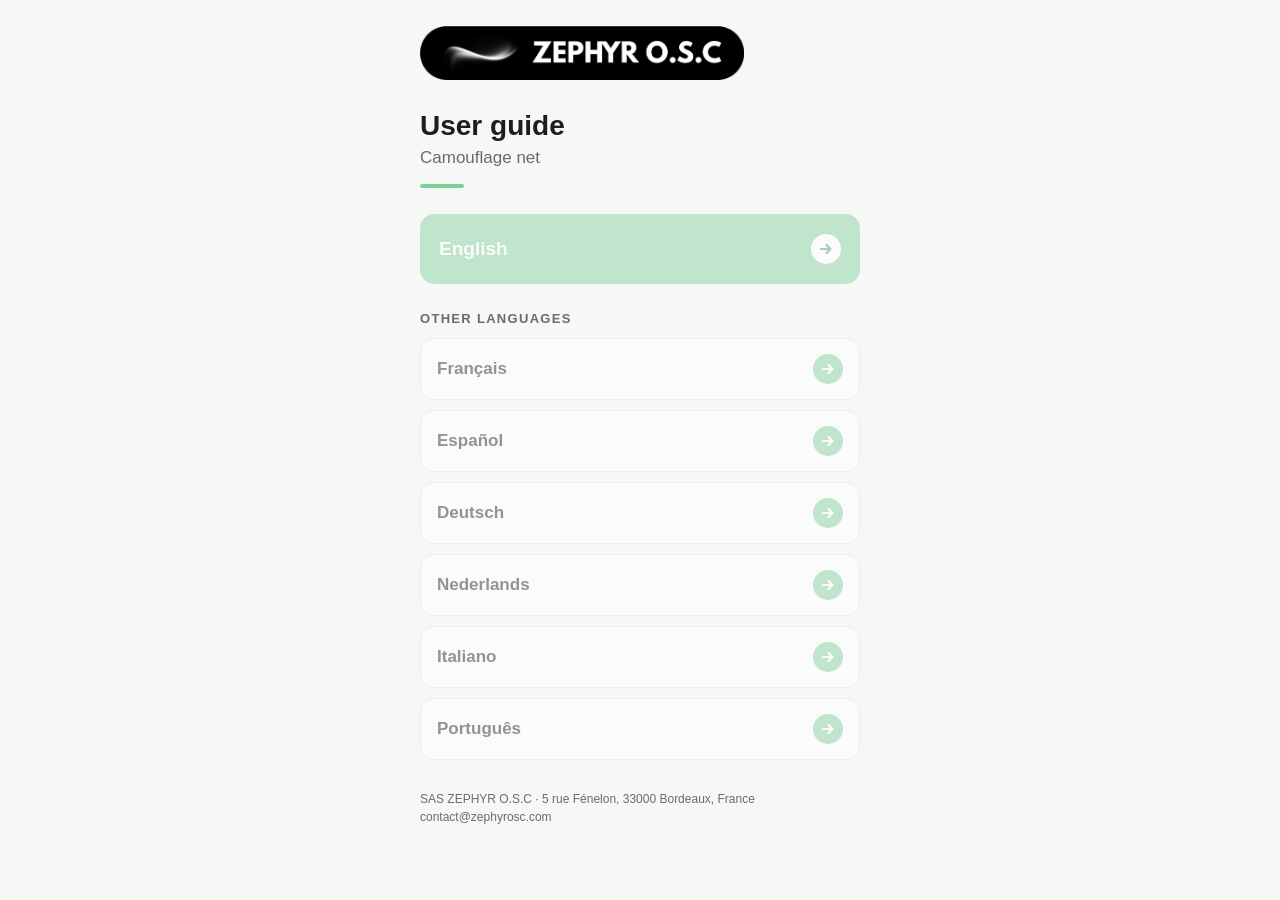
<file: index.html>
<!doctype html><html lang="fr"><head><meta charset="utf-8"><meta name="viewport" content="width=device-width,initial-scale=1"><meta name="robots" content="noindex"><meta http-equiv="refresh" content="0; url=/filet-camouflage/"><title>Notices — ZEPHYR O.S.C</title></head><body><a href="/filet-camouflage/">Notice — Filet de camouflage</a></body></html>
</file>
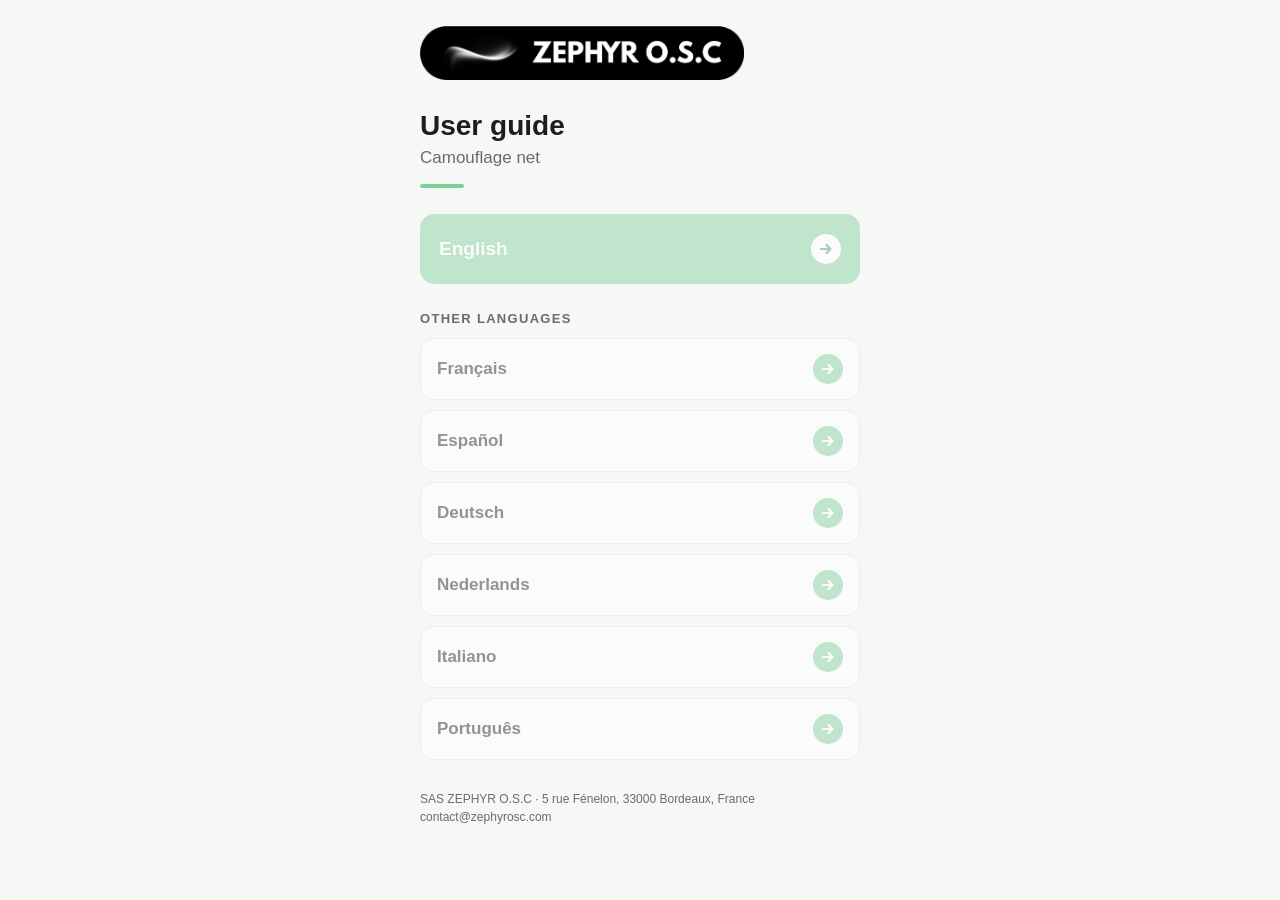
<file: filet-camouflage/index.html>
<!doctype html>
<html lang="fr">
<head>
<meta charset="utf-8">
<meta name="viewport" content="width=device-width, initial-scale=1, viewport-fit=cover">
<meta http-equiv="Content-Security-Policy" content="default-src 'none'; script-src 'self'; style-src 'self'; img-src 'self' data:; connect-src 'none'; frame-src 'none'; object-src 'none'; base-uri 'none'; form-action 'none'">
<meta name="referrer" content="no-referrer">
<meta name="robots" content="noindex">
<title>Notice — Filet de camouflage</title>
<link rel="stylesheet" href="style.css">
</head>
<body>
<main>
 <img class="brand" src="img/logo.png?v=2" alt="ZEPHYR O.S.C" width="324" height="54">
 <h1 id="t"></h1>
 <p class="sub" id="s"></p>
 <div class="bar"></div>
 <div id="main"></div>
 <h2 id="o"></h2>
 <div id="list"></div>
 <p class="foot">SAS ZEPHYR O.S.C · 5 rue Fénelon, 33000 Bordeaux, France<br>contact@zephyrosc.com</p>
</main>
<script src="config.js"></script>
<script src="app.js"></script>
</body>
</html>
</file>
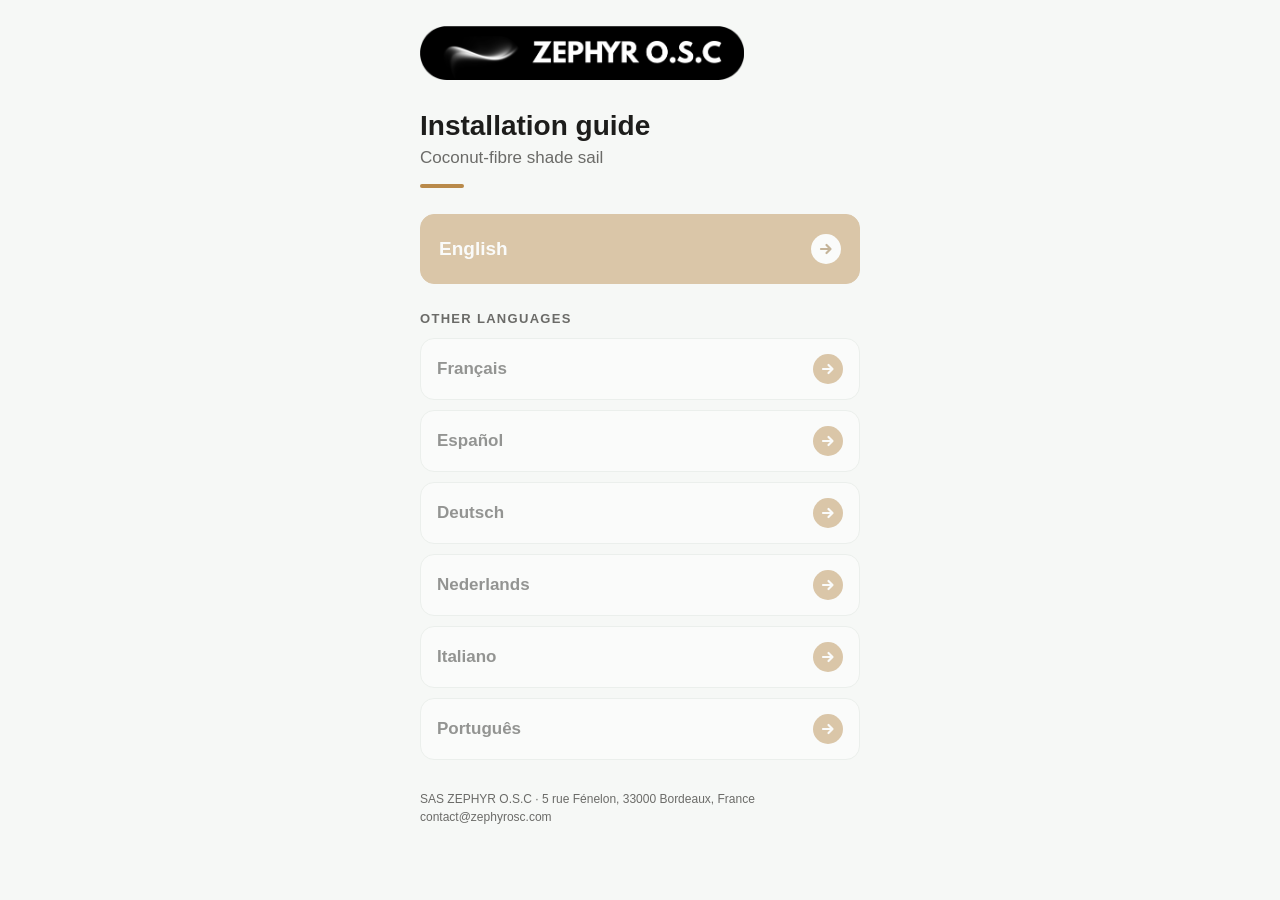
<file: toile-coco/index.html>
<!doctype html>
<html lang="fr">
<head>
<meta charset="utf-8">
<meta name="viewport" content="width=device-width, initial-scale=1, viewport-fit=cover">
<meta http-equiv="Content-Security-Policy" content="default-src 'none'; script-src 'self'; style-src 'self'; img-src 'self' data:; connect-src 'none'; frame-src 'none'; object-src 'none'; base-uri 'none'; form-action 'none'">
<meta name="referrer" content="no-referrer">
<meta name="robots" content="noindex">
<title>Notice — Voile d'ombrage coco</title>
<link rel="stylesheet" href="style.css">
</head>
<body>
<main>
 <img class="brand" src="img/logo.png?v=2" alt="ZEPHYR O.S.C" width="324" height="54">
 <h1 id="t"></h1>
 <p class="sub" id="s"></p>
 <div class="bar"></div>
 <div id="main"></div>
 <h2 id="o"></h2>
 <div id="list"></div>
 <p class="foot">SAS ZEPHYR O.S.C · 5 rue Fénelon, 33000 Bordeaux, France<br>contact@zephyrosc.com</p>
</main>
<script src="config.js"></script>
<script src="app.js"></script>
</body>
</html>
</file>
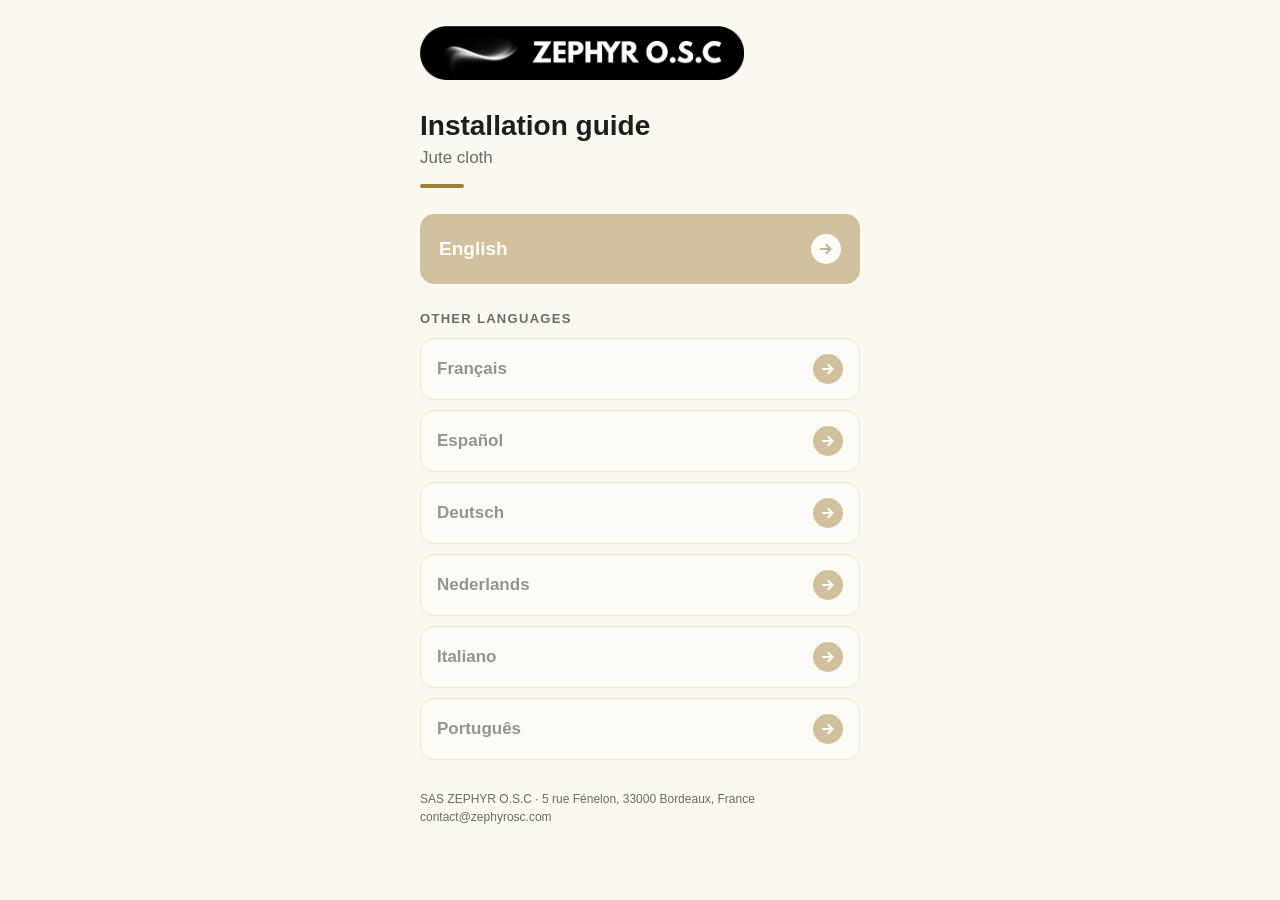
<file: toile-jute/index.html>
<!doctype html>
<html lang="fr">
<head>
<meta charset="utf-8">
<meta name="viewport" content="width=device-width, initial-scale=1, viewport-fit=cover">
<meta http-equiv="Content-Security-Policy" content="default-src 'none'; script-src 'self'; style-src 'self'; img-src 'self' data:; connect-src 'none'; frame-src 'none'; object-src 'none'; base-uri 'none'; form-action 'none'">
<meta name="referrer" content="no-referrer">
<meta name="robots" content="noindex">
<title>Notice — Toile de jute</title>
<link rel="stylesheet" href="style.css?v=3">
</head>
<body>
<main>
 <img class="brand" src="img/logo.png?v=2" alt="ZEPHYR O.S.C" width="324" height="54">
 <h1 id="t"></h1>
 <p class="sub" id="s"></p>
 <div class="bar"></div>
 <div id="main"></div>
 <h2 id="o"></h2>
 <div id="list"></div>
 <p class="foot">SAS ZEPHYR O.S.C · 5 rue Fénelon, 33000 Bordeaux, France<br>contact@zephyrosc.com</p>
</main>
<script src="config.js"></script>
<script src="app.js"></script>
</body>
</html>
</file>
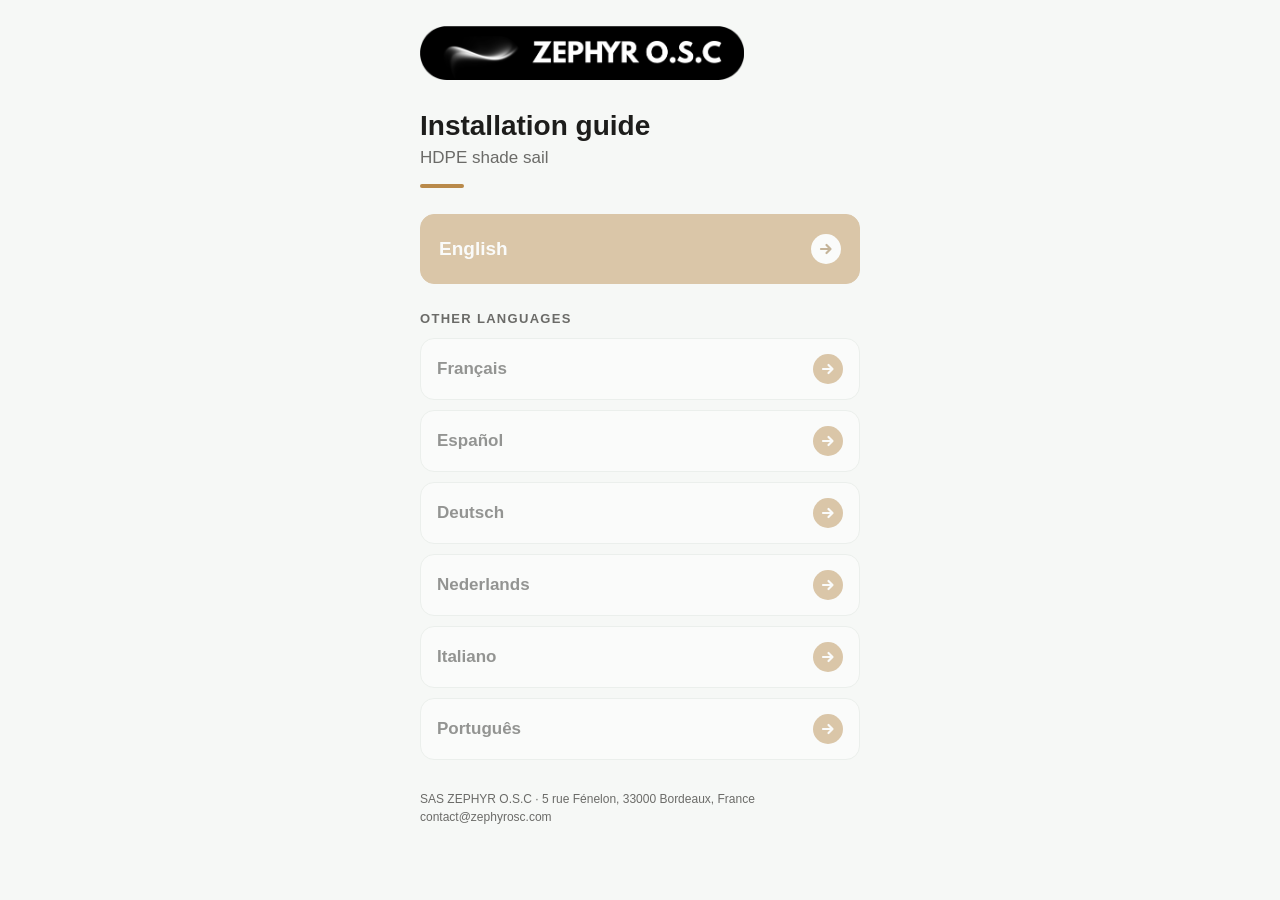
<file: voile-hdpe/index.html>
<!doctype html>
<html lang="fr">
<head>
<meta charset="utf-8">
<meta name="viewport" content="width=device-width, initial-scale=1, viewport-fit=cover">
<meta http-equiv="Content-Security-Policy" content="default-src 'none'; script-src 'self'; style-src 'self'; img-src 'self' data:; connect-src 'none'; frame-src 'none'; object-src 'none'; base-uri 'none'; form-action 'none'">
<meta name="referrer" content="no-referrer">
<meta name="robots" content="noindex">
<title>Notice — Voile d'ombrage HDPE</title>
<link rel="stylesheet" href="style.css">
</head>
<body>
<main>
 <img class="brand" src="img/logo.png?v=2" alt="ZEPHYR O.S.C" width="324" height="54">
 <h1 id="t"></h1>
 <p class="sub" id="s"></p>
 <div class="bar"></div>
 <div id="main"></div>
 <h2 id="o"></h2>
 <div id="list"></div>
 <p class="foot">SAS ZEPHYR O.S.C · 5 rue Fénelon, 33000 Bordeaux, France<br>contact@zephyrosc.com</p>
</main>
<script src="config.js"></script>
<script src="app.js"></script>
</body>
</html>
</file>
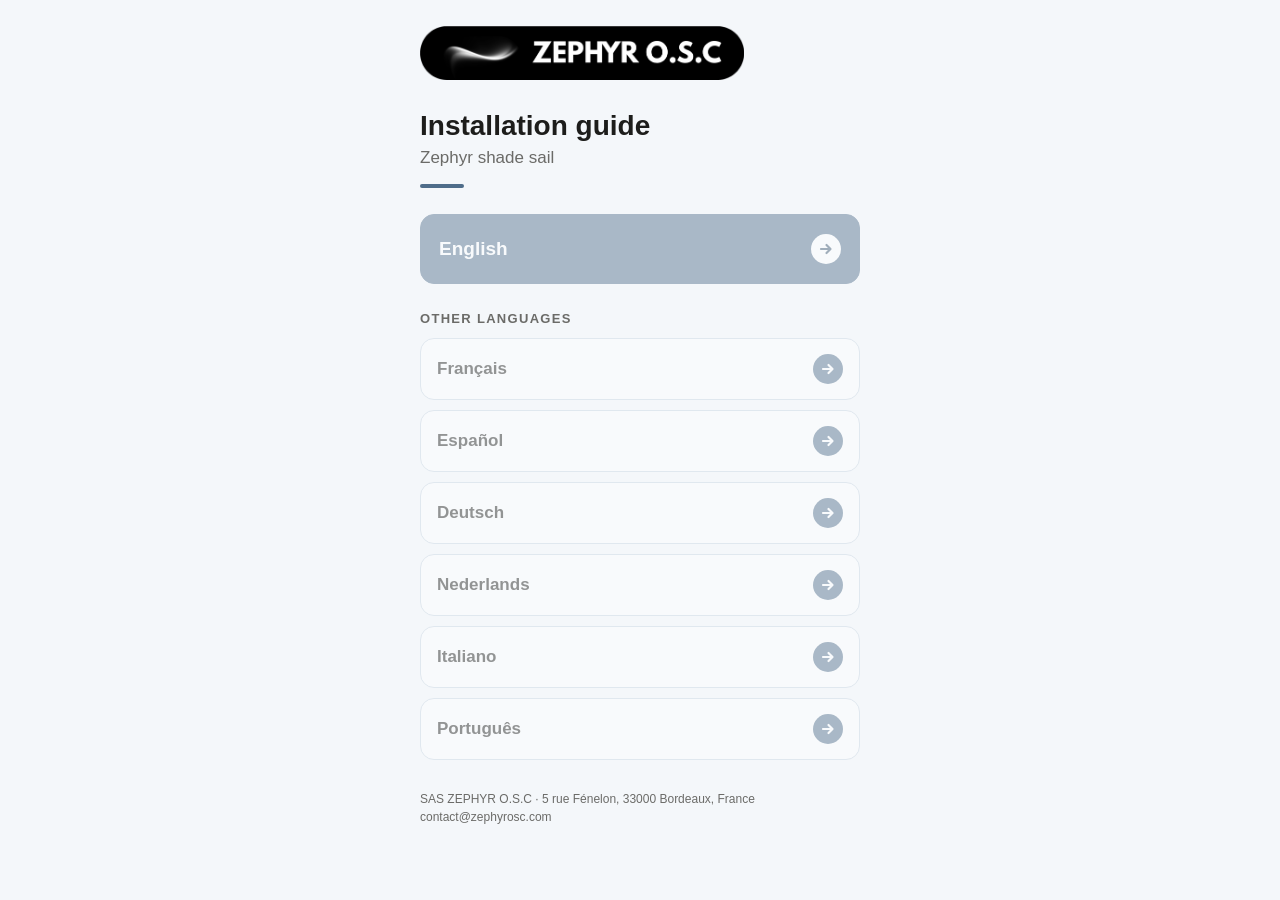
<file: voile-zephyr/index.html>
<!doctype html>
<html lang="fr">
<head>
<meta charset="utf-8">
<meta name="viewport" content="width=device-width, initial-scale=1, viewport-fit=cover">
<meta http-equiv="Content-Security-Policy" content="default-src 'none'; script-src 'self'; style-src 'self'; img-src 'self' data:; connect-src 'none'; frame-src 'none'; object-src 'none'; base-uri 'none'; form-action 'none'">
<meta name="referrer" content="no-referrer">
<meta name="robots" content="noindex">
<title>Notice — Voile d'ombrage Zephyr</title>
<link rel="stylesheet" href="style.css?v=3">
</head>
<body>
<main>
 <img class="brand" src="img/logo.png?v=2" alt="ZEPHYR O.S.C" width="324" height="54">
 <h1 id="t"></h1>
 <p class="sub" id="s"></p>
 <div class="bar"></div>
 <div id="main"></div>
 <h2 id="o"></h2>
 <div id="list"></div>
 <p class="foot">SAS ZEPHYR O.S.C · 5 rue Fénelon, 33000 Bordeaux, France<br>contact@zephyrosc.com</p>
</main>
<script src="config.js"></script>
<script src="app.js"></script>
</body>
</html>
</file>
<file: filet-camouflage/style.css>
:root{--g:#7fcf9b;--gd:#3f9d66;--ink:#1d1d1b;--mut:#6b6b68;--bg:#f6f8f6;--card:#fff;--line:#dfe5e0}
@media (prefers-color-scheme:dark){:root{--ink:#f2f4f2;--mut:#a5aba6;--bg:#171a18;--card:#222623;--line:#343a36}}
*{box-sizing:border-box}
img{max-width:100%;height:auto}
body{margin:0;background:var(--bg);color:var(--ink);font:16px/1.4 -apple-system,BlinkMacSystemFont,"Segoe UI",Roboto,Helvetica,Arial,sans-serif;
 padding:max(20px,env(safe-area-inset-top)) 20px max(28px,env(safe-area-inset-bottom));min-height:100vh}
main{max-width:440px;margin:0 auto}
.brand{display:block;height:54px;width:auto;max-width:100%;margin:6px 0 30px}
h1{font-size:28px;line-height:1.15;margin:0 0 4px;font-weight:700}
.sub{color:var(--mut);font-size:17px;margin:0 0 6px}
.bar{width:44px;height:4px;background:var(--g);border-radius:3px;margin:14px 0 26px}
.btn{display:flex;align-items:center;justify-content:space-between;gap:12px;width:100%;text-decoration:none;color:inherit;
 background:var(--card);border:1px solid var(--line);border-radius:14px;padding:15px 16px;font-size:17px;font-weight:600;margin:0 0 10px}
.btn small{font-weight:500;color:var(--mut);font-size:13px;display:block}
.btn .ar{flex:none;width:30px;height:30px;border-radius:50%;background:var(--g);color:#fff;display:grid;place-items:center}
.btn .ar svg{width:16px;height:16px}
.btn.main{background:var(--g);border-color:var(--g);color:#fff;padding:19px 18px;font-size:19px}
.btn.main .ar{background:#fff;color:var(--gd)}
.btn.off{opacity:.45;pointer-events:none}
h2{font-size:13px;letter-spacing:.1em;text-transform:uppercase;color:var(--mut);margin:26px 0 10px;font-weight:600}
.foot{margin-top:30px;color:var(--mut);font-size:12px;line-height:1.5}
</file>
<file: toile-coco/style.css>
:root{--g:#b98a4a;--gd:#8a6229;--ink:#1d1d1b;--mut:#6b6b68;--bg:#f6f8f6;--card:#fff;--line:#dfe5e0}
@media (prefers-color-scheme:dark){:root{--ink:#f2f4f2;--mut:#a5aba6;--bg:#171a18;--card:#222623;--line:#343a36}}
*{box-sizing:border-box}
img{max-width:100%;height:auto}
body{margin:0;background:var(--bg);color:var(--ink);font:16px/1.4 -apple-system,BlinkMacSystemFont,"Segoe UI",Roboto,Helvetica,Arial,sans-serif;
 padding:max(20px,env(safe-area-inset-top)) 20px max(28px,env(safe-area-inset-bottom));min-height:100vh}
main{max-width:440px;margin:0 auto}
.brand{display:block;height:54px;width:auto;max-width:100%;margin:6px 0 30px}
h1{font-size:28px;line-height:1.15;margin:0 0 4px;font-weight:700}
.sub{color:var(--mut);font-size:17px;margin:0 0 6px}
.bar{width:44px;height:4px;background:var(--g);border-radius:3px;margin:14px 0 26px}
.btn{display:flex;align-items:center;justify-content:space-between;gap:12px;width:100%;text-decoration:none;color:inherit;
 background:var(--card);border:1px solid var(--line);border-radius:14px;padding:15px 16px;font-size:17px;font-weight:600;margin:0 0 10px}
.btn small{font-weight:500;color:var(--mut);font-size:13px;display:block}
.btn .ar{flex:none;width:30px;height:30px;border-radius:50%;background:var(--g);color:#fff;display:grid;place-items:center}
.btn .ar svg{width:16px;height:16px}
.btn.main{background:var(--g);border-color:var(--g);color:#fff;padding:19px 18px;font-size:19px}
.btn.main .ar{background:#fff;color:var(--gd)}
.btn.off{opacity:.45;pointer-events:none}
h2{font-size:13px;letter-spacing:.1em;text-transform:uppercase;color:var(--mut);margin:26px 0 10px;font-weight:600}
.foot{margin-top:30px;color:var(--mut);font-size:12px;line-height:1.5}
</file>
<file: toile-jute/style.css>
:root{--g:#a07f3c;--gd:#7f6229;--ink:#1d1d1b;--mut:#6b6b68;--bg:#fbf8f0;--card:#fff;--line:#e3d3a8}
@media (prefers-color-scheme:dark){:root{--ink:#f2f4f2;--mut:#a5aba6;--bg:#171a18;--card:#222623;--line:#343a36}}
*{box-sizing:border-box}
img{max-width:100%;height:auto}
body{margin:0;background:var(--bg);color:var(--ink);font:16px/1.4 -apple-system,BlinkMacSystemFont,"Segoe UI",Roboto,Helvetica,Arial,sans-serif;
 padding:max(20px,env(safe-area-inset-top)) 20px max(28px,env(safe-area-inset-bottom));min-height:100vh}
main{max-width:440px;margin:0 auto}
.brand{display:block;height:54px;width:auto;max-width:100%;margin:6px 0 30px}
h1{font-size:28px;line-height:1.15;margin:0 0 4px;font-weight:700}
.sub{color:var(--mut);font-size:17px;margin:0 0 6px}
.bar{width:44px;height:4px;background:var(--g);border-radius:3px;margin:14px 0 26px}
.btn{display:flex;align-items:center;justify-content:space-between;gap:12px;width:100%;text-decoration:none;color:inherit;
 background:var(--card);border:1px solid var(--line);border-radius:14px;padding:15px 16px;font-size:17px;font-weight:600;margin:0 0 10px}
.btn small{font-weight:500;color:var(--mut);font-size:13px;display:block}
.btn .ar{flex:none;width:30px;height:30px;border-radius:50%;background:var(--g);color:#fff;display:grid;place-items:center}
.btn .ar svg{width:16px;height:16px}
.btn.main{background:var(--g);border-color:var(--g);color:#fff;padding:19px 18px;font-size:19px}
.btn.main .ar{background:#fff;color:var(--gd)}
.btn.off{opacity:.45;pointer-events:none}
h2{font-size:13px;letter-spacing:.1em;text-transform:uppercase;color:var(--mut);margin:26px 0 10px;font-weight:600}
.foot{margin-top:30px;color:var(--mut);font-size:12px;line-height:1.5}
</file>
<file: voile-hdpe/style.css>
:root{--g:#b98a4a;--gd:#8a6229;--ink:#1d1d1b;--mut:#6b6b68;--bg:#f6f8f6;--card:#fff;--line:#dfe5e0}
@media (prefers-color-scheme:dark){:root{--ink:#f2f4f2;--mut:#a5aba6;--bg:#171a18;--card:#222623;--line:#343a36}}
*{box-sizing:border-box}
img{max-width:100%;height:auto}
body{margin:0;background:var(--bg);color:var(--ink);font:16px/1.4 -apple-system,BlinkMacSystemFont,"Segoe UI",Roboto,Helvetica,Arial,sans-serif;
 padding:max(20px,env(safe-area-inset-top)) 20px max(28px,env(safe-area-inset-bottom));min-height:100vh}
main{max-width:440px;margin:0 auto}
.brand{display:block;height:54px;width:auto;max-width:100%;margin:6px 0 30px}
h1{font-size:28px;line-height:1.15;margin:0 0 4px;font-weight:700}
.sub{color:var(--mut);font-size:17px;margin:0 0 6px}
.bar{width:44px;height:4px;background:var(--g);border-radius:3px;margin:14px 0 26px}
.btn{display:flex;align-items:center;justify-content:space-between;gap:12px;width:100%;text-decoration:none;color:inherit;
 background:var(--card);border:1px solid var(--line);border-radius:14px;padding:15px 16px;font-size:17px;font-weight:600;margin:0 0 10px}
.btn small{font-weight:500;color:var(--mut);font-size:13px;display:block}
.btn .ar{flex:none;width:30px;height:30px;border-radius:50%;background:var(--g);color:#fff;display:grid;place-items:center}
.btn .ar svg{width:16px;height:16px}
.btn.main{background:var(--g);border-color:var(--g);color:#fff;padding:19px 18px;font-size:19px}
.btn.main .ar{background:#fff;color:var(--gd)}
.btn.off{opacity:.45;pointer-events:none}
h2{font-size:13px;letter-spacing:.1em;text-transform:uppercase;color:var(--mut);margin:26px 0 10px;font-weight:600}
.foot{margin-top:30px;color:var(--mut);font-size:12px;line-height:1.5}
</file>
<file: voile-zephyr/style.css>
:root{--g:#4f6d8a;--gd:#3b5670;--ink:#1d1d1b;--mut:#6b6b68;--bg:#f4f7fa;--card:#fff;--line:#c9d6e2}
@media (prefers-color-scheme:dark){:root{--ink:#f2f4f2;--mut:#a5aba6;--bg:#171a18;--card:#222623;--line:#343a36}}
*{box-sizing:border-box}
img{max-width:100%;height:auto}
body{margin:0;background:var(--bg);color:var(--ink);font:16px/1.4 -apple-system,BlinkMacSystemFont,"Segoe UI",Roboto,Helvetica,Arial,sans-serif;
 padding:max(20px,env(safe-area-inset-top)) 20px max(28px,env(safe-area-inset-bottom));min-height:100vh}
main{max-width:440px;margin:0 auto}
.brand{display:block;height:54px;width:auto;max-width:100%;margin:6px 0 30px}
h1{font-size:28px;line-height:1.15;margin:0 0 4px;font-weight:700}
.sub{color:var(--mut);font-size:17px;margin:0 0 6px}
.bar{width:44px;height:4px;background:var(--g);border-radius:3px;margin:14px 0 26px}
.btn{display:flex;align-items:center;justify-content:space-between;gap:12px;width:100%;text-decoration:none;color:inherit;
 background:var(--card);border:1px solid var(--line);border-radius:14px;padding:15px 16px;font-size:17px;font-weight:600;margin:0 0 10px}
.btn small{font-weight:500;color:var(--mut);font-size:13px;display:block}
.btn .ar{flex:none;width:30px;height:30px;border-radius:50%;background:var(--g);color:#fff;display:grid;place-items:center}
.btn .ar svg{width:16px;height:16px}
.btn.main{background:var(--g);border-color:var(--g);color:#fff;padding:19px 18px;font-size:19px}
.btn.main .ar{background:#fff;color:var(--gd)}
.btn.off{opacity:.45;pointer-events:none}
h2{font-size:13px;letter-spacing:.1em;text-transform:uppercase;color:var(--mut);margin:26px 0 10px;font-weight:600}
.foot{margin-top:30px;color:var(--mut);font-size:12px;line-height:1.5}
</file>
